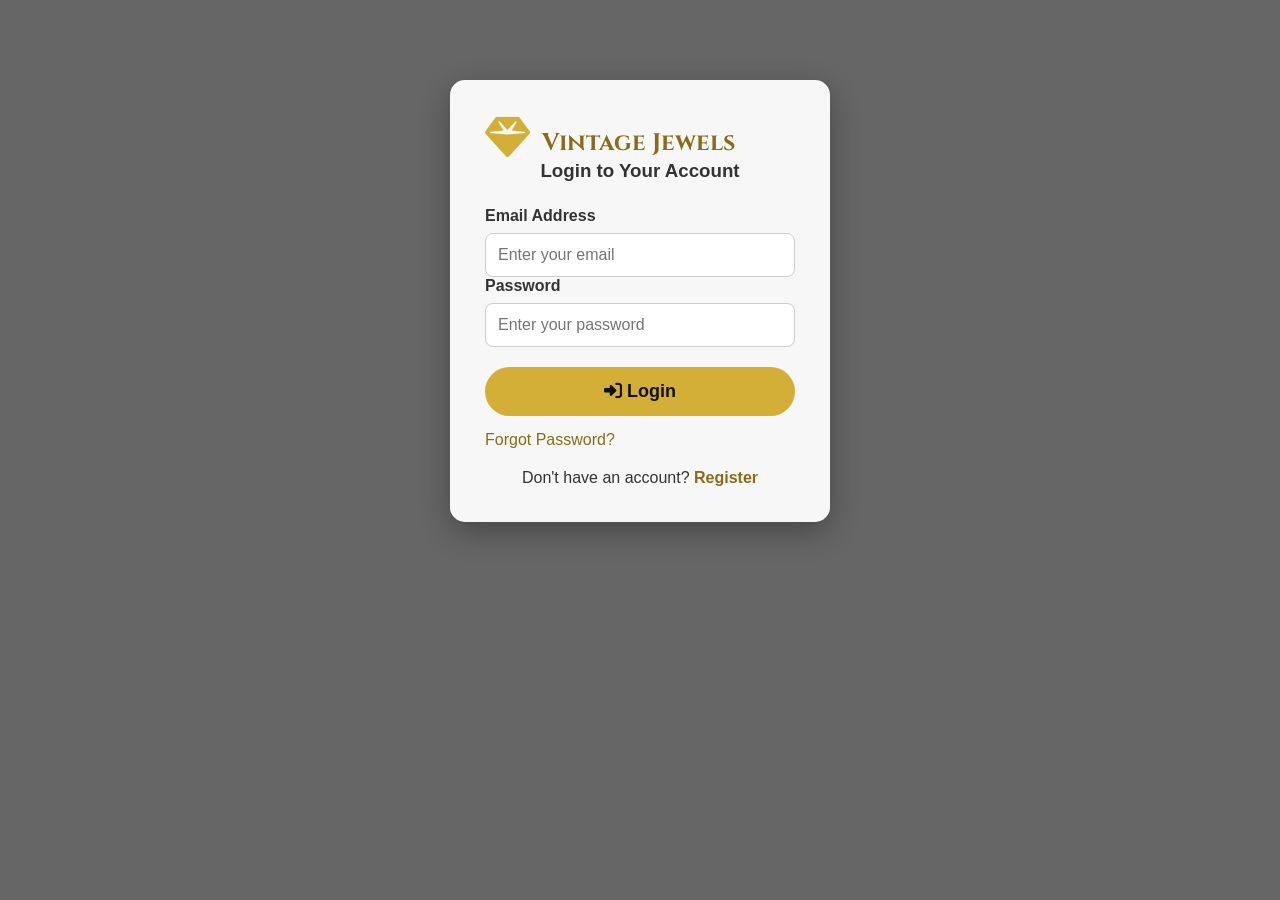
<file: index.html>
<!DOCTYPE html>
<html lang="en">
<head>
  <meta charset="UTF-8">
  <meta name="viewport" content="width=device-width, initial-scale=1.0">
  <title>Vintage Jewels | Login</title>
  <meta http-equiv="refresh" content="0; url=login.html">
  <script>window.location.replace("login.html");</script>
</head>
<body>
  <p>Opening Vintage Jewels login... <a href="login.html">Click here if you are not redirected.</a></p>
</body>
</html>
</file>
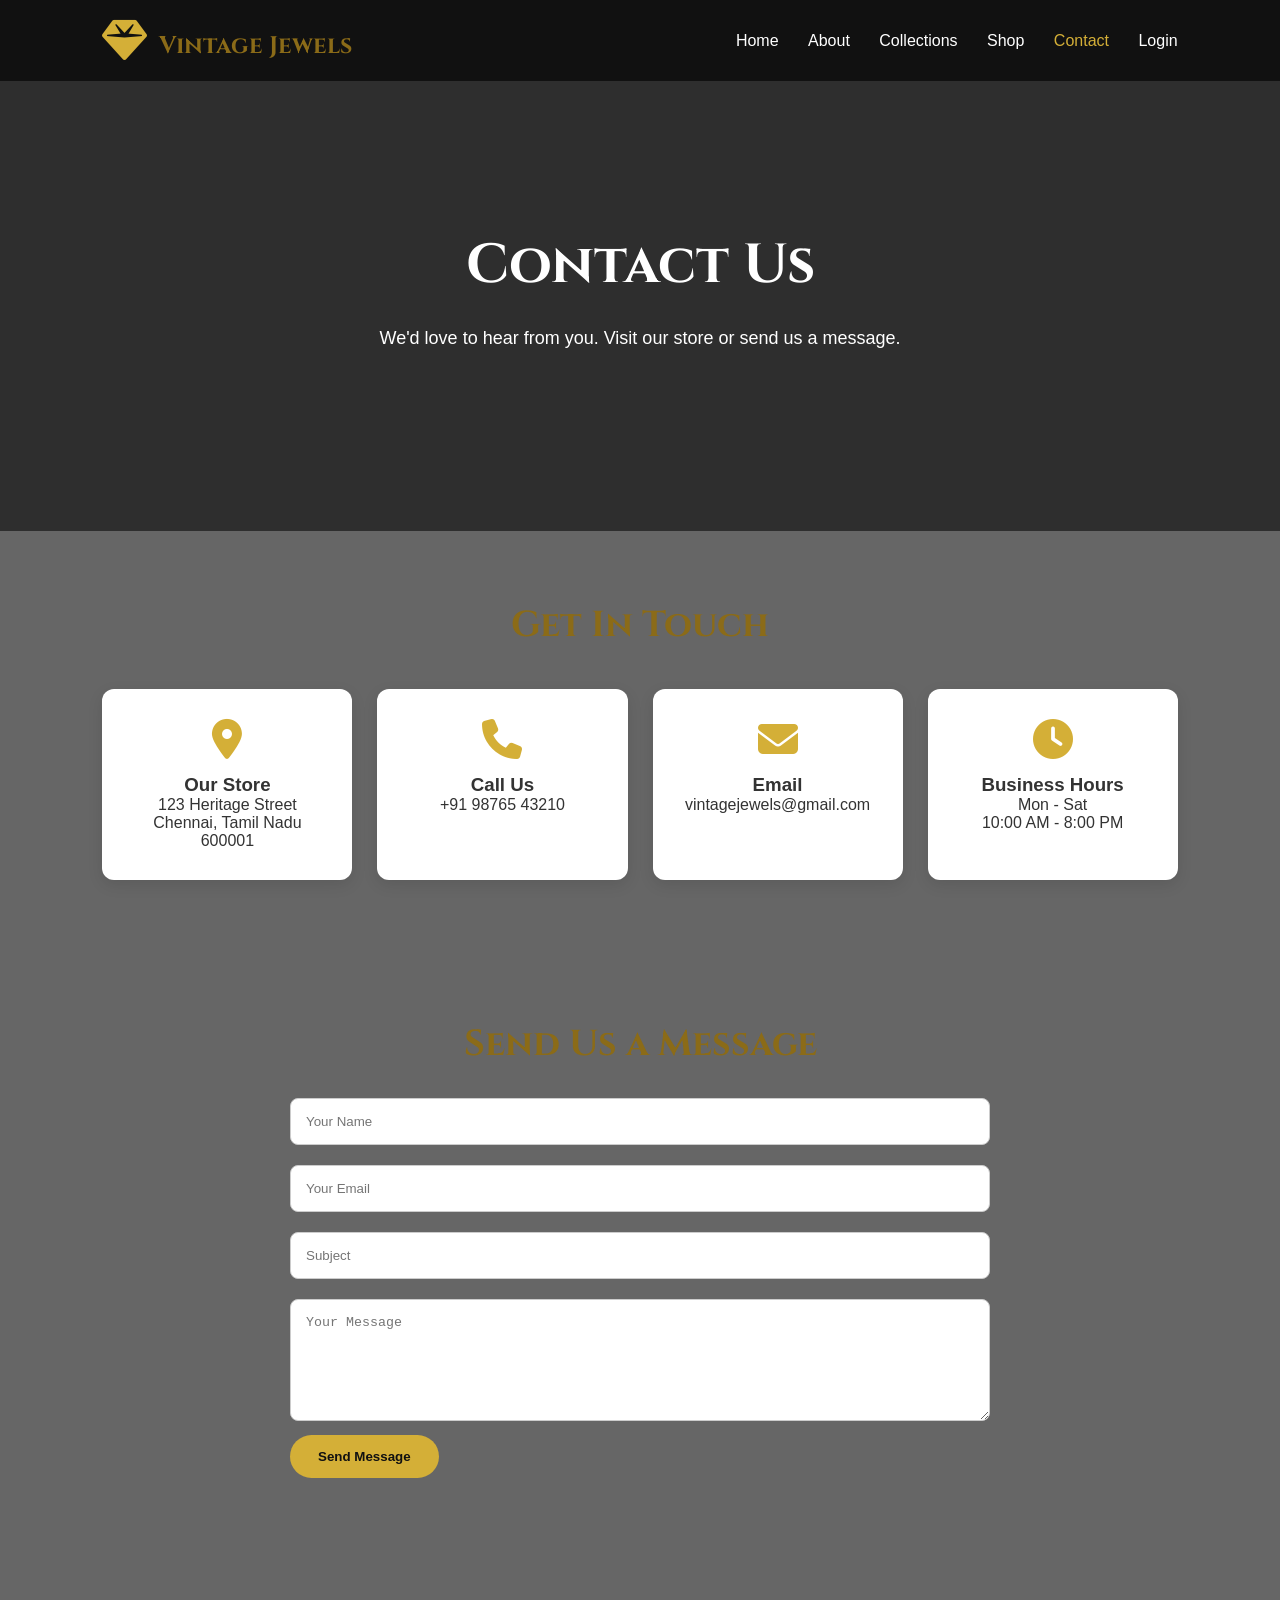
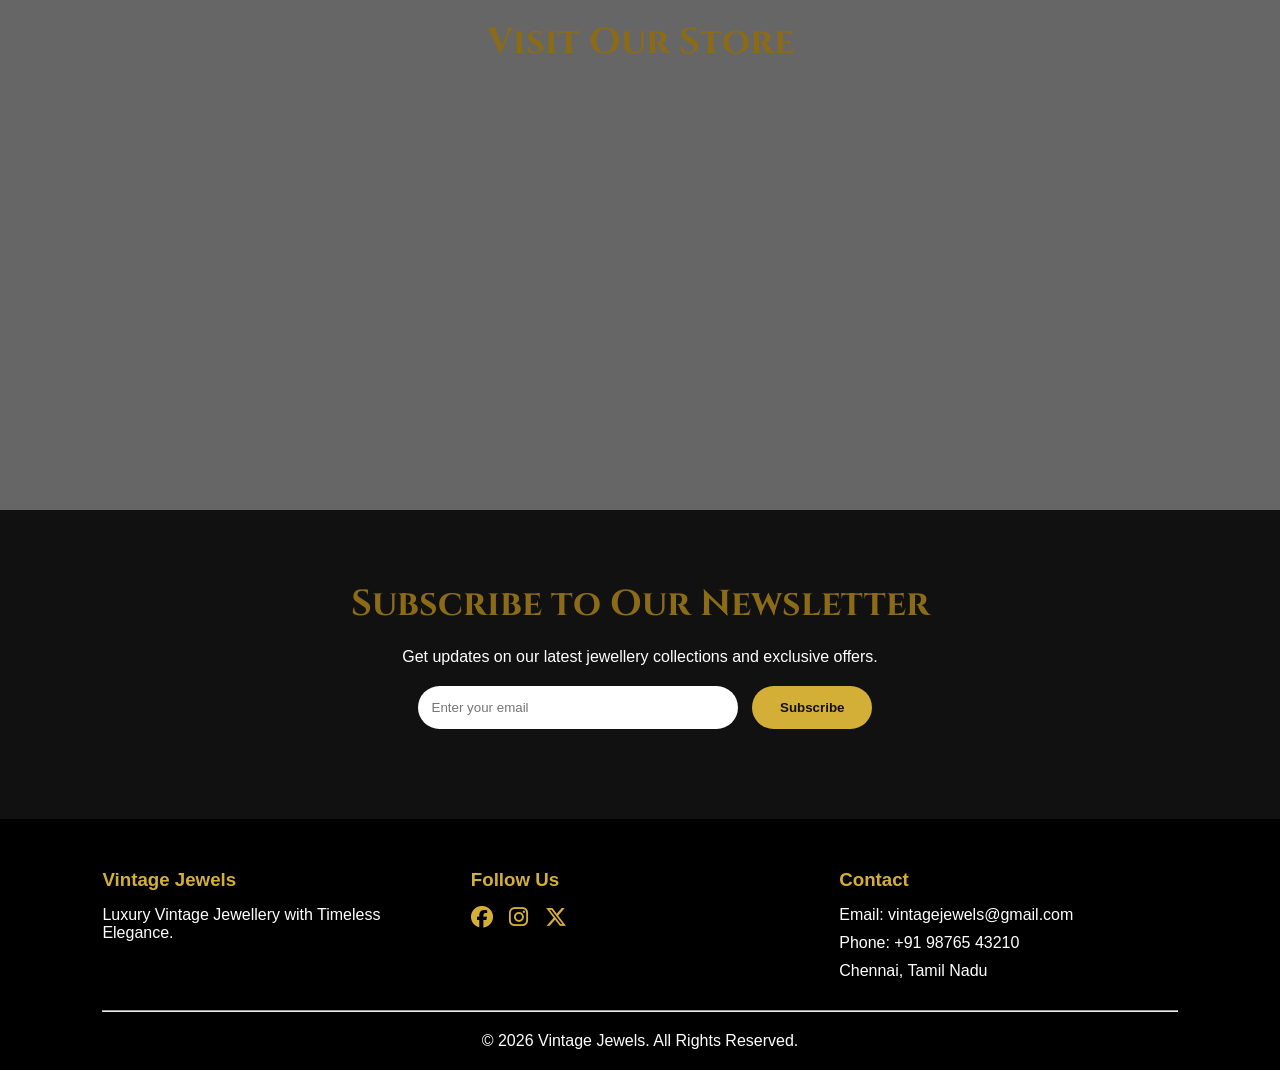
<file: contact.html>
<!DOCTYPE html>
<html lang="en">
<head>
    <meta charset="UTF-8">
    <meta name="viewport" content="width=device-width, initial-scale=1.0">
    <title>Contact | Vintage Jewels</title>

    <link rel="stylesheet" href="style.css">

    <link rel="stylesheet"
    href="https://cdnjs.cloudflare.com/ajax/libs/font-awesome/6.5.2/css/all.min.css">
    <script src="myscript.js"></script>
    
</head>

<body>


<header>

    <div class="logo">
        <i class="fa-solid fa-gem"></i>
        <h2>Vintage Jewels</h2>
    </div>

    <nav>
        <a href="home.html">Home</a>
        <a href="about.html">About</a>
        <a href="collections.html">Collections</a>
        <a href="shop.html">Shop</a>
        <a href="contact.html" class="active">Contact</a>
        <a href="login.html">Login</a>
    </nav>

</header>


<section class="hero" style="height:50vh;">

    <div class="hero-content">
        <h1>Contact Us</h1>
        <p>
            We'd love to hear from you. Visit our store or send us a message.
        </p>
    </div>

</section>


<section class="features">

<h2>Get In Touch</h2>

<div class="feature-box">

<div class="feature">
<i class="fa-solid fa-location-dot"></i>
<h3>Our Store</h3>
<p>123 Heritage Street<br>Chennai, Tamil Nadu 600001</p>
</div>

<div class="feature">
<i class="fa-solid fa-phone"></i>
<h3>Call Us</h3>
<p>+91 98765 43210</p>
</div>

<div class="feature">
<i class="fa-solid fa-envelope"></i>
<h3>Email</h3>
<p>vintagejewels@gmail.com</p>
</div>

<div class="feature">
<i class="fa-solid fa-clock"></i>
<h3>Business Hours</h3>
<p>Mon - Sat<br>10:00 AM - 8:00 PM</p>
</div>

</div>

</section>


<section class="products">

<h2>Send Us a Message</h2>

<div style="max-width:700px; margin:auto;">

<form>

<input type="text"
placeholder="Your Name"
required
style="width:100%; padding:15px; margin:10px 0; border:1px solid #ccc; border-radius:8px;">

<input type="email"
placeholder="Your Email"
required
style="width:100%; padding:15px; margin:10px 0; border:1px solid #ccc; border-radius:8px;">

<input type="text"
placeholder="Subject"
style="width:100%; padding:15px; margin:10px 0; border:1px solid #ccc; border-radius:8px;">

<textarea
rows="6"
placeholder="Your Message"
required
style="width:100%; padding:15px; margin:10px 0; border:1px solid #ccc; border-radius:8px;"></textarea>

<button onclick="send()">Send Message</button>

</form>
</div>
</section>


<section class="about">

<h2>Visit Our Store</h2>

<iframe
src="https://www.google.com/maps?q=Chennai&output=embed"
width="100%"
height="350"
style="border:0; border-radius:10px;"
allowfullscreen=""
loading="lazy">
</iframe>

</section>


<section class="newsletter">

<h2>Subscribe to Our Newsletter</h2>

<p>
Get updates on our latest jewellery collections and exclusive offers.
</p>

<input type="email" placeholder="Enter your email">

<button onclick="subscribe()">Subscribe</button>

</section>


<footer>

<div class="footer-content">

<div>

<h3>Vintage Jewels</h3>

<p>
Luxury Vintage Jewellery with Timeless Elegance.
</p>

</div>

<div>

<h3>Follow Us</h3>
 <a href="https://m.facebook.com"><i class="fab fa-facebook"></i></a>
            <a href="https://www.instagram.com/vintage.jewels._?igsh=NXFwbGY3eTdmbnZp"><i class="fab fa-instagram"></i></a>
            <a href="https://x.com/yourusername"><i class="fab fa-x-twitter"></i></a>
        

</div>

<div>

<h3>Contact</h3>

<p>Email: vintagejewels@gmail.com</p>

<p>Phone: +91 98765 43210</p>

<p>Chennai, Tamil Nadu</p>

</div>

</div>

<hr style="margin:20px 0;">

<p class="copy">
© 2026 Vintage Jewels. All Rights Reserved.
</p>

</footer>

</body>
</html>
</file>
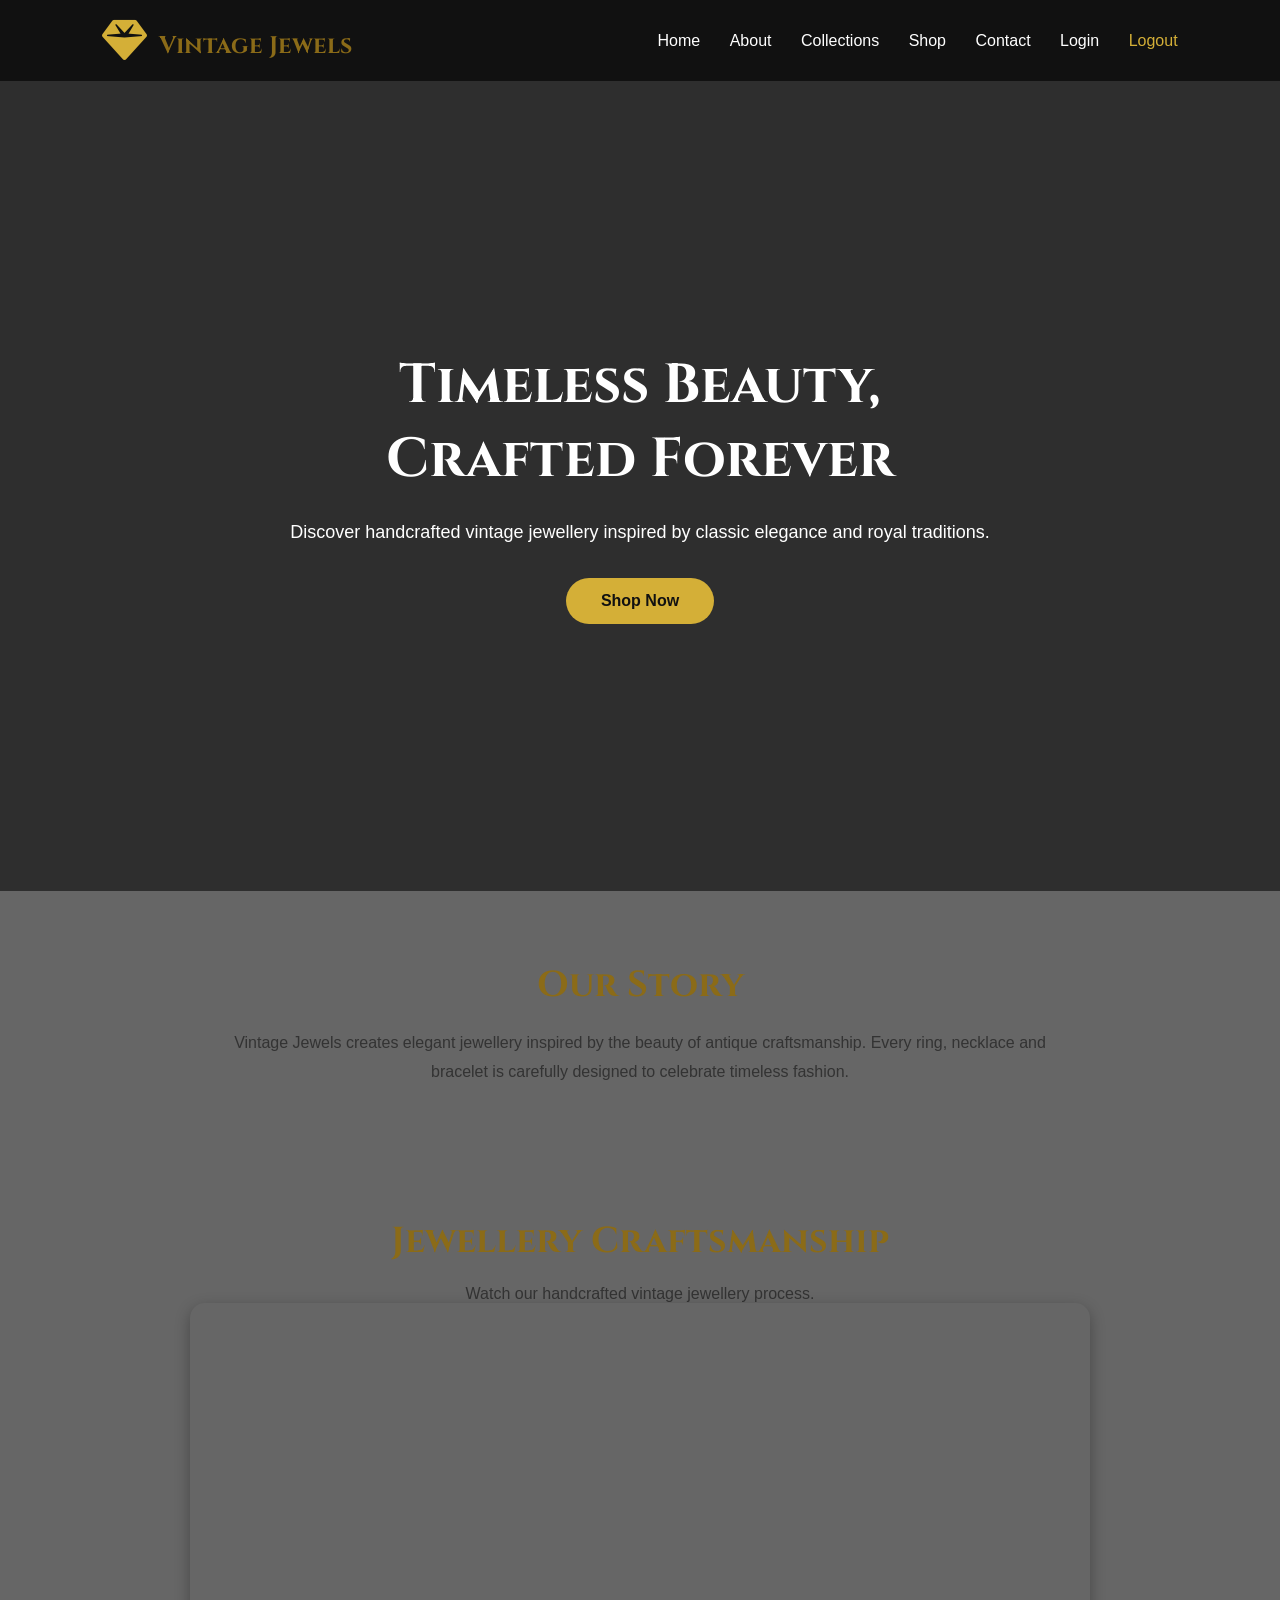
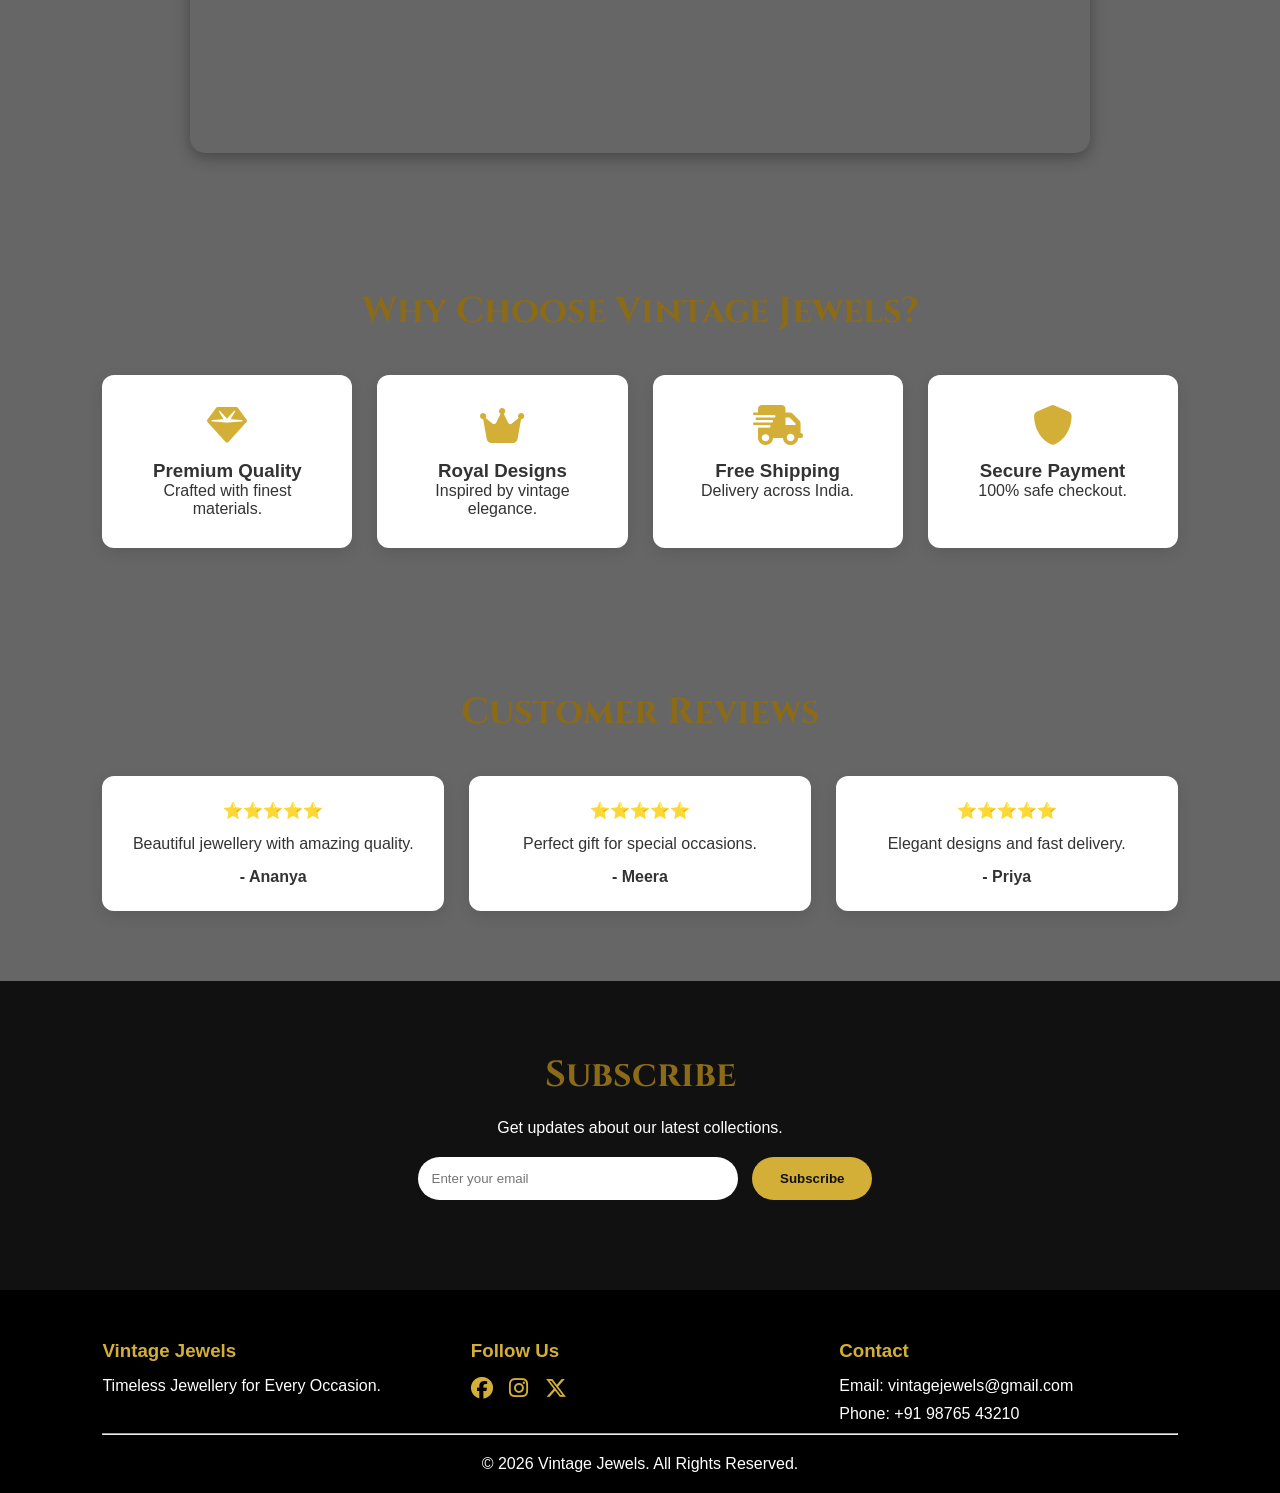
<file: index1.html>
<!DOCTYPE html>
<html lang="en">
<head>
    <meta charset="UTF-8">
    <meta name="viewport" content="width=device-width, initial-scale=1.0">
    <title>Vintage Jewels | Timeless Elegance</title>

    <link href="https://fonts.googleapis.com/css2?family=Cinzel:wght@400;600;700&family=Poppins:wght@300;400;500;600&display=swap" rel="stylesheet">

    <link rel="stylesheet"
    href="https://cdnjs.cloudflare.com/ajax/libs/font-awesome/6.5.2/css/all.min.css">

    <link rel="stylesheet" href="style.css">
    
</head>

<body>


<header>

    <div class="logo">
        <i class="fa-solid fa-gem"></i>
        <h2>Vintage Jewels</h2>
    </div>

    <nav>
        <a href="home.html" >Home</a>
        <a href="about.html">About</a>
        <a href="collections.html">Collections</a>
        <a href="shop.html">Shop</a>
        <a href="contact.html">Contact</a>
        <a href="login.html">Login</a>
        <a href="#" onclick="logout() "class="active">Logout</a>
    </nav>

</header>


<section class="hero">

    <div class="hero-content">

        <h1>Timeless Beauty,<br> Crafted Forever</h1>

        <p>
            Discover handcrafted vintage jewellery inspired by
            classic elegance and royal traditions.
        </p>

        <a href="shop.html" class="btn">
            Shop Now
        </a>
        

    </div>

</section>


<section class="about">

<h2>Our Story</h2>

<p>
Vintage Jewels creates elegant jewellery inspired by
the beauty of antique craftsmanship. Every ring,
necklace and bracelet is carefully designed
to celebrate timeless fashion.
</p>

</section>


<section class="video-section">

    <h2>Jewellery Craftsmanship</h2>

    <p>Watch our handcrafted vintage jewellery process.</p>

    <video autoplay muted playsinline width="900">

        <source src="https://www.bing.com/videos/riverview/relatedvideo?q=jewels+necklaces+video&&mid=A2F335F399908E049C3BA2F335F399908E049C3B&churl=https%3a%2f%2fwww.youtube.com%2fchannel%2fUCfKBHHIxsR-MrgytQOS9tbw&FORM=VRDGAR" type="video/mp4">

        Your browser does not support the video tag.

    </video>

</section>


<section class="features">

<h2>Why Choose Vintage Jewels?</h2>

<div class="feature-box">

<div class="feature">
<i class="fa-solid fa-gem"></i>
<h3>Premium Quality</h3>
<p>Crafted with finest materials.</p>
</div>

<div class="feature">
<i class="fa-solid fa-crown"></i>
<h3>Royal Designs</h3>
<p>Inspired by vintage elegance.</p>
</div>

<div class="feature">
<i class="fa-solid fa-truck-fast"></i>
<h3>Free Shipping</h3>
<p>Delivery across India.</p>
</div>

<div class="feature">
<i class="fa-solid fa-shield"></i>
<h3>Secure Payment</h3>
<p>100% safe checkout.</p>
</div>

</div>

</section>


<section class="testimonial">

<h2>Customer Reviews</h2>

<div class="review-container">

<div class="review">


⭐⭐⭐⭐⭐

<p>
Beautiful jewellery with amazing quality.
</p>

<h4>- Ananya</h4>

</div>

<div class="review">


⭐⭐⭐⭐⭐

<p>
Perfect gift for special occasions.
</p>

<h4>- Meera</h4>

</div>

<div class="review">


⭐⭐⭐⭐⭐

<p>
Elegant designs and fast delivery.
</p>

<h4>- Priya</h4>

</div>

</div>

</section>


<section class="newsletter">

<h2>Subscribe</h2>

<p>Get updates about our latest collections.</p>

<input type="email" placeholder="Enter your email">

<button>Subscribe</button>

</section>



<footer>

<div class="footer-content">

<div>

<h3>Vintage Jewels</h3>

<p>Timeless Jewellery for Every Occasion.</p>

</div>

<div>

<h3>Follow Us</h3>

 <a href="https://m.facebook.com"><i class="fab fa-facebook"></i></a>
            <a href="https://www.instagram.com/vintage.jewels._?igsh=NXFwbGY3eTdmbnZp"><i class="fab fa-instagram"></i></a>
            <a href="https://x.com/yourusername"><i class="fab fa-x-twitter"></i></a>
        

</div>

<div>

<h3>Contact</h3>

<p>Email: vintagejewels@gmail.com</p>

<p>Phone: +91 98765 43210</p>

</div>

</div>

<hr>

<p class="copy">
© 2026 Vintage Jewels. All Rights Reserved.
</p>

</footer>
<script>function logout() {

    localStorage.removeItem("isLoggedIn");

    alert("Logged Out Successfully!");

    window.location.href = "login.html";

}
</script>
</body>
</html>
</file>
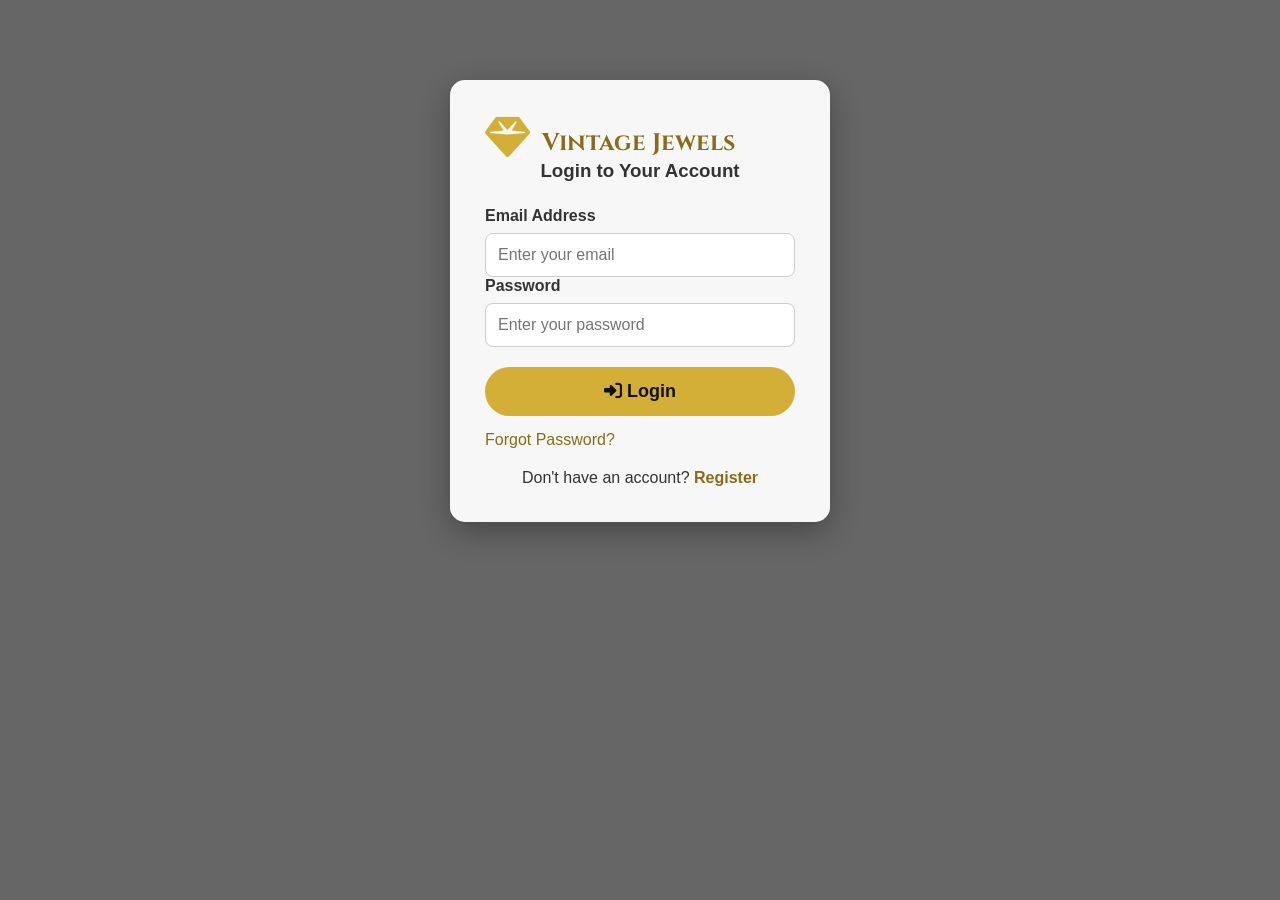
<file: login.html>
<!DOCTYPE html>
<html lang="en">
<head>
<meta charset="UTF-8">
<meta name="viewport" content="width=device-width, initial-scale=1.0">
<title>Vintage Jewels | Login</title>

<link rel="stylesheet" href="style.css">

<link rel="stylesheet"
href="https://cdnjs.cloudflare.com/ajax/libs/font-awesome/6.5.2/css/all.min.css">

<style>

body{
    margin:0;
    font-family:Arial,sans-serif;
    background:linear-gradient(rgba(0,0,0,.6),rgba(0,0,0,.6)),
    url("https://images.unsplash.com/photo-1617038220319-276d3cfab638?w=1600");
    background-size:cover;
    background-position:center;
}

.login-container{
    width:380px;
    background:rgba(255,255,255,.95);
    margin:80px auto;
    padding:35px;
    border-radius:15px;
    box-shadow:0 10px 30px rgba(0,0,0,.3);
}

.logo{
    text-align:center;
}

.logo i{
    font-size:45px;
    color:#d4af37;
}

.logo h2{
    margin-top:10px;
    color:#8b6b18;
}

.login-container h3{
    text-align:center;
    margin-bottom:25px;
}

.input-box{
    margin-bottom:20px;
}

.input-box label{
    display:block;
    margin-bottom:8px;
    font-weight:bold;
}

.input-box input{
    width:100%;
    padding:12px;
    border:1px solid #ccc;
    border-radius:8px;
    font-size:16px;
}

.login-btn{
    width:100%;
    padding:14px;
    border:none;
    border-radius:30px;
    background:#d4af37;
    color:#111;
    font-size:18px;
    font-weight:bold;
    cursor:pointer;
}

.login-btn:hover{
    background:#b8941f;
    color:white;
}

.options{
    display:flex;
    justify-content:space-between;
    margin-top:15px;
}

.options a{
    text-decoration:none;
    color:#8b6b18;
}

.register{
    text-align:center;
    margin-top:20px;
}

.register a{
    color:#8b6b18;
    font-weight:bold;
    text-decoration:none;
}

</style>

</head>

<body>

<div class="login-container">

<div class="logo">
<i class="fa-solid fa-gem"></i>
<h2>Vintage Jewels</h2>
</div>

<h3>Login to Your Account</h3>

<form id="loginForm">

<div class="input-box">
<label>Email Address</label>
<input type="email" id="email" placeholder="Enter your email" required>



<div class="input-box">
<label>Password</label>
<input type="password" id="password" placeholder="Enter your password" required>
</div>
</div>

<button class="login-btn" type="submit">
<i class="fa-solid fa-right-to-bracket"></i>
Login
</button>

<div class="options">
<a href="#">Forgot Password?</a>
</div>

<div class="register">
Don't have an account?
<a href="register.html">Register</a>
</div>

</form>

</div>
<script>
 // Check whether user is already logged in
if (localStorage.getItem("isLoggedIn") === "true") {
    window.location.href = "index1.html";
}

// Login Function
document.getElementById("loginForm").addEventListener("submit", function(event) {

    event.preventDefault();

    let email = document.getElementById("email").value;
    let password = document.getElementById("password").value;

    let savedEmail = localStorage.getItem("userEmail");
    let savedPassword = localStorage.getItem("userPassword");

    if (email === savedEmail && password === savedPassword) {

        localStorage.setItem("isLoggedIn", "true");

        alert("Login Successful!");

        window.location.href = "index1.html";

    } else {

        alert("Invalid Email or Password!");

    }

});
</script>
</body>
</html>
</file>
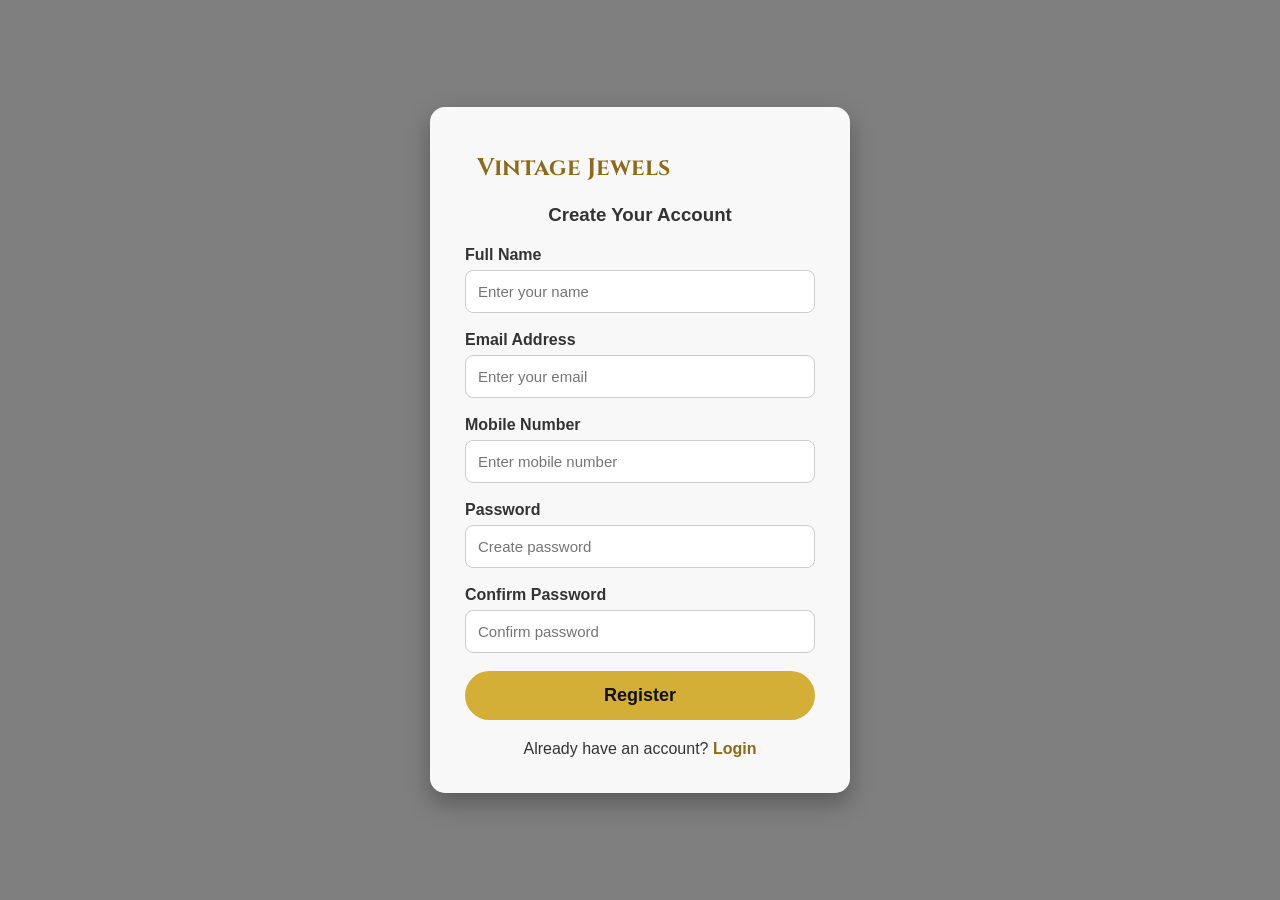
<file: register.html>
<!DOCTYPE html>
<html lang="en">
<head>
<meta charset="UTF-8">
<meta name="viewport" content="width=device-width, initial-scale=1.0">
<title>Vintage Jewels | Register</title>


<link rel="stylesheet" href="style.css">
<script src="myscript.js"></script>
</head>
<body>
    <style>
        .register{
    text-align:center;
    margin-top:20px;
}

.register a{
    color:#8b6b18;
    font-weight:bold;
    text-decoration:none;
}


*{
    margin:0;
    padding:0;
    box-sizing:border-box;
    font-family:Arial,sans-serif;
}

body{
    background:linear-gradient(rgba(0,0,0,.5),rgba(0,0,0,.5)),
    url("https://images.unsplash.com/photo-1515562141207-7a88fb7ce338?w=1600");
    background-size:cover;
    background-position:center;
    height:100vh;
    display:flex;
    justify-content:center;
    align-items:center;
}

.register-box{
    width:420px;
    background:rgba(255,255,255,.95);
    padding:35px;
    border-radius:15px;
    box-shadow:0 10px 25px rgba(0,0,0,.3);
}

.logo{
    text-align:center;
    margin-bottom:20px;
}

.logo i{
    font-size:45px;
    color:#d4af37;
}

.logo h2{
    color:#8b6b18;
    margin-top:10px;
}

.register-box h3{
    text-align:center;
    margin-bottom:20px;
    color:#333;
}

.input-box{
    margin-bottom:18px;
}

.input-box label{
    display:block;
    margin-bottom:6px;
    font-weight:bold;
}

.input-box input{
    width:100%;
    padding:12px;
    border:1px solid #ccc;
    border-radius:8px;
    font-size:15px;
}

.register-btn{
    width:100%;
    padding:14px;
    background:#d4af37;
    color:#111;
    border:none;
    border-radius:30px;
    font-size:18px;
    cursor:pointer;
    font-weight:bold;
    transition:.3s;
}

.register-btn:hover{
    background:#b8941f;
    color:#fff;
}

.bottom{
    text-align:center;
    margin-top:20px;
}

.bottom a{
    text-decoration:none;
    color:#8b6b18;
    font-weight:bold;
}

    </style>

<div class="register-box">

<div class="logo">
<i class="fa-solid fa-gem"></i>
<h2>Vintage Jewels</h2>
</div>

<h3>Create Your Account</h3>

<form id="registerForm">

<div class="input-box">
<label>Full Name</label>
<input type="text" id="name" placeholder="Enter your name" required>
</div>

<div class="input-box">
<label>Email Address</label>
<input type="email" id="email" placeholder="Enter your email" required>
</div>

<div class="input-box">
<label>Mobile Number</label>
<input type="tel" id="phone" placeholder="Enter mobile number" required>
</div>

<div class="input-box">
<label>Password</label>
<input type="password" id="password" placeholder="Create password" required>
</div>

<div class="input-box">
<label>Confirm Password</label>
<input type="password" id="confirmPassword" placeholder="Confirm password" required>
</div>

<button type="submit" class="register-btn">
<i class="fa-solid fa-user-plus"></i> Register
</button>

</form>

<div class="bottom">
Already have an account?
<a href="login.html">Login</a>
</div>

</div>
<script>
document.getElementById("registerForm").addEventListener("submit", function(event){

    event.preventDefault();

    let email = document.getElementById("email").value;
    let password = document.getElementById("password").value;
    let confirmPassword = document.getElementById("confirmPassword").value;

    if(password !== confirmPassword){
        alert("Passwords do not match!");
        return;
    }

    // Save email and password
    localStorage.setItem("userEmail", email);
    localStorage.setItem("userPassword", password);

    alert("Registration Successful!");

    window.location.href = "login.html";

});

</script>

</body>
</html>
</file>
<file: style.css>
@import url('https://fonts.googleapis.com/css2?family=Cinzel:wght@400;600;700&family=Poppins:wght@300;400;500;600&display=swap');

*{
    margin:0;
    padding:0;
    box-sizing:border-box;
    scroll-behavior:smooth;
}

body{
    font-family:'Poppins',sans-serif;
    background:#f8f5ef;
    color:#333;
}


header{
    width:100%;
    background:#111;
    color:#fff;
    display:flex;
    justify-content:space-between;
    align-items:center;
    padding:18px 8%;
    position:sticky;
    top:0;
    z-index:1000;
}

.logo{
    display:flex;
    align-items:center;
    gap:12px;
}

.logo i{
    font-size:32px;
    color:#d4af37;
}

.logo h2{
    font-family:'Cinzel',serif;
    color:#d4af37;
}

nav a{
    text-decoration:none;
    color:#fff;
    margin-left:25px;
    font-weight:500;
    transition:.3s;
}

nav a:hover,
nav .active{
    color:#d4af37;
}

.video-section{
    text-align:center;
    padding:60px;
}

.video-section video{
    width:90%;
    max-width:900px;
    border-radius:15px;
    box-shadow:0 5px 15px rgba(0,0,0,.3);
}



.hero{
    height:90vh;
    display:flex;
    justify-content:center;
    align-items:center;
    text-align:center;
    background:linear-gradient(rgba(0,0,0,.55),rgba(0,0,0,.55)),
    url("https://images.unsplash.com/photo-1617038220319-276d3cfab638?w=1600&auto=format&fit=crop");
    background-size:cover;
    background-position:center;
    color:#fff;
}

.hero-content{
    max-width:700px;
}

.hero h1{
    font-family:'Cinzel',serif;
    font-size:55px;
    margin-bottom:20px;
}

.hero p{
    font-size:18px;
    margin-bottom:30px;
    line-height:1.8;
}

.btn{
    display:inline-block;
    text-decoration:none;
    background:#d4af37;
    color:#111;
    padding:14px 35px;
    border-radius:30px;
    font-weight:bold;
    transition:.3s;
}

.btn:hover{
    background:#fff;
}

section{
    padding:70px 8%;
}

section h2{
    text-align:center;
    font-size:36px;
    margin-bottom:20px;
    font-family:'Cinzel',serif;
    color:#8b6b18;
}

.about p{
    max-width:850px;
    margin:auto;
    text-align:center;
    line-height:1.8;
}


.product-container{
    display:grid;
    grid-template-columns:repeat(auto-fit,minmax(260px,1fr));
    gap:30px;
    margin-top:40px;
}

.card{
    background:#fff;
    border-radius:15px;
    overflow:hidden;
    text-align:center;
    box-shadow:0 5px 15px rgba(0,0,0,.15);
    transition:.3s;
}

.card:hover{
    transform:translateY(-10px);
}

.card img{
    width:100%;
    height:260px;
    object-fit:cover;
}

.card h3{
    margin-top:15px;
    color:#8b6b18;
}

.card p{
    margin:10px;
}

.card h4{
    color:#d4af37;
    margin:10px;
}

.card button{
    background:#111;
    color:#fff;
    border:none;
    padding:12px 28px;
    border-radius:30px;
    margin:20px;
    cursor:pointer;
    transition:.3s;
}

.card button:hover{
    background:#d4af37;
    color:#111;
}


.feature-box{
    display:grid;
    grid-template-columns:repeat(auto-fit,minmax(220px,1fr));
    gap:25px;
    margin-top:40px;
}

.feature{
    background:#fff;
    padding:30px;
    text-align:center;
    border-radius:12px;
    box-shadow:0 5px 15px rgba(0,0,0,.1);
}

.feature i{
    font-size:40px;
    color:#d4af37;
    margin-bottom:15px;
}

.products button{
    padding:14px 28px;
    border:none;
    border-radius:30px;
    background:#d4af37;
    color:#111;
    font-weight:bold;
    cursor:pointer;
}

.review-container{
    display:grid;
    grid-template-columns:repeat(auto-fit,minmax(250px,1fr));
    gap:25px;
    margin-top:40px;
}

.review{
    background:#fff;
    padding:25px;
    border-radius:12px;
    text-align:center;
    box-shadow:0 5px 15px rgba(0,0,0,.1);
}

.review p{
    margin:15px 0;
}


.newsletter{
    background:#111;
    color:#fff;
    text-align:center;
}

.newsletter input{
    width:320px;
    max-width:90%;
    padding:14px;
    margin:20px 10px;
    border:none;
    border-radius:30px;
}

.newsletter button{
    padding:14px 28px;
    border:none;
    border-radius:30px;
    background:#d4af37;
    color:#111;
    font-weight:bold;
    cursor:pointer;
}


footer{
    background:#000;
    color:#fff;
    padding:50px 8% 20px;
}

.footer-content{
    display:grid;
    grid-template-columns:repeat(auto-fit,minmax(250px,1fr));
    gap:30px;
}

.footer-content h3{
    color:#d4af37;
    margin-bottom:15px;
}

.footer-content p{
    margin-bottom:10px;
}

.footer-content i{
    font-size:22px;
    margin-right:12px;
    color:#d4af37;
    cursor:pointer;
}

.copy{
    text-align:center;
    margin-top:20px;
}


@media(max-width:768px){

header{
    flex-direction:column;
    gap:15px;
}

nav{
    display:flex;
    flex-wrap:wrap;
    justify-content:center;
}

nav a{
    margin:10px;
}

.hero h1{
    font-size:36px;
}

.hero p{
    font-size:16px;
}

section h2{
    font-size:28px;
}

.newsletter input{
    width:100%;
}
.send-message{
padding:15px 35px;
background:#d4af37;
color:#111;
border:none;
border-radius:30px;
font-size:16px;
cursor:pointer;
}





}
body{
    margin:0;
    font-family:Arial,sans-serif;
    background:linear-gradient(rgba(0,0,0,.6),rgba(0,0,0,.6)),
    url("https://images.unsplash.com/photo-1617038220319-276d3cfab638?w=1600");
    background-size:cover;
    background-position:center;
}

.login-container{
    width:380px;
    background:rgba(255,255,255,.95);
    margin:80px auto;
    padding:35px;
    border-radius:15px;
    box-shadow:0 10px 30px rgba(0,0,0,.3);
}

.logo{
    text-align:center;
}

.logo i{
    font-size:45px;
    color:#d4af37;
}

.logo h2{
    margin-top:10px;
    color:#8b6b18;
}

.login-container h3{
    text-align:center;
    margin-bottom:25px;
}

.input-box{
    margin-bottom:20px;
}

.input-box label{
    display:block;
    margin-bottom:8px;
    font-weight:bold;
}

.input-box input{
    width:100%;
    padding:12px;
    border:1px solid #ccc;
    border-radius:8px;
    font-size:16px;
}

.login-btn{
    width:100%;
    padding:14px;
    border:none;
    border-radius:30px;
    background:#d4af37;
    color:#111;
    font-size:18px;
    font-weight:bold;
    cursor:pointer;
}

.login-btn:hover{
    background:#b8941f;
    color:white;
}

.options{
    display:flex;
    justify-content:space-between;
    margin-top:15px;
}

.options a{
    text-decoration:none;
    color:#8b6b18;
}
</file>
